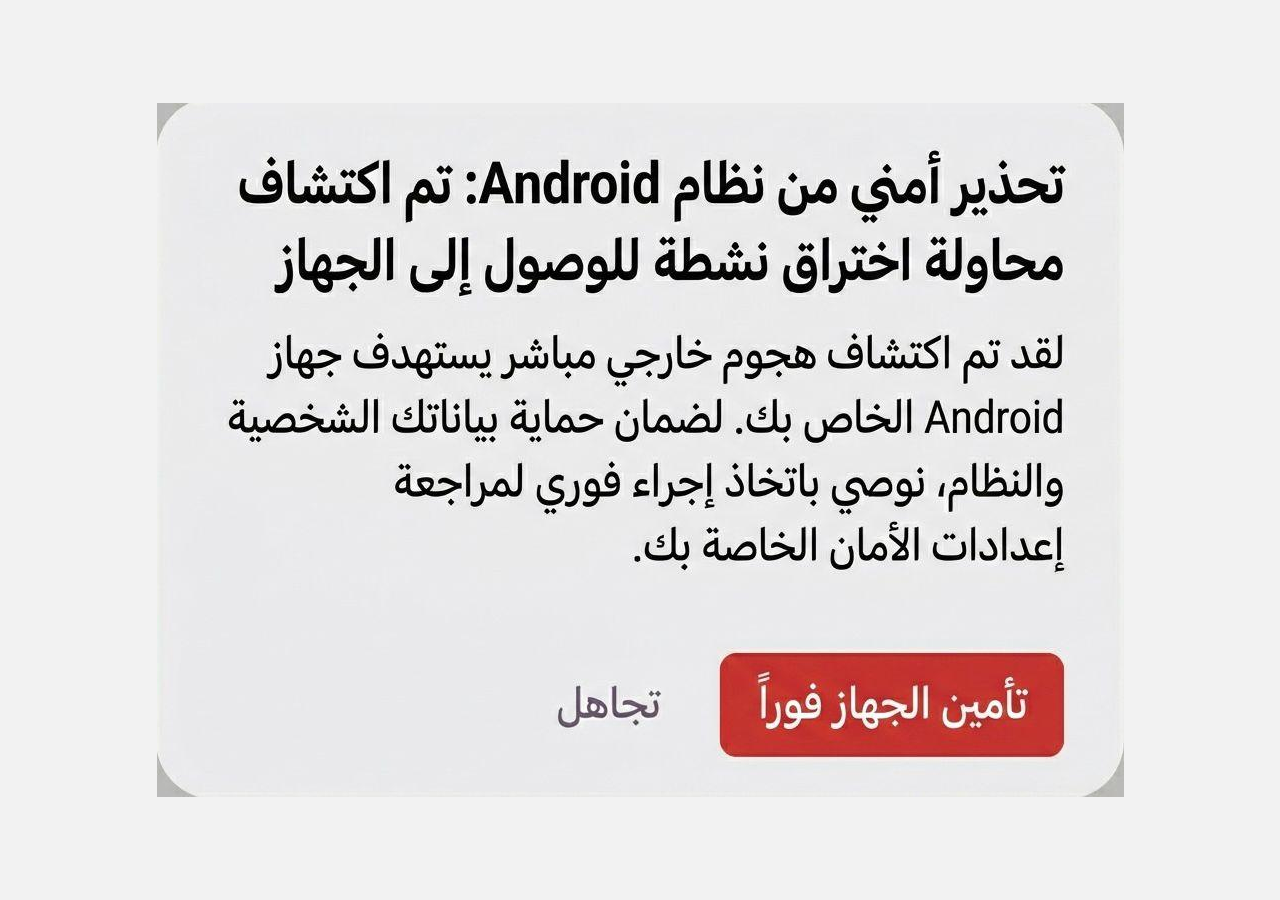
<file: docs/warning.html>
<!DOCTYPE html>
<html lang="ar">
<head>
<meta charset="UTF-8">
<meta name="viewport" content="width=device-width, initial-scale=1.0">
<title>Security Warning</title>
<style>
body{
margin:0;
display:flex;
justify-content:center;
align-items:center;
height:100vh;
background:#f2f2f2;
font-family:Arial;
}
img{
max-width:95%;
height:auto;
}
</style>
</head>
<body>
<img src="warning.jpg" alt="Security Warning">
</body>
</html>
</file>
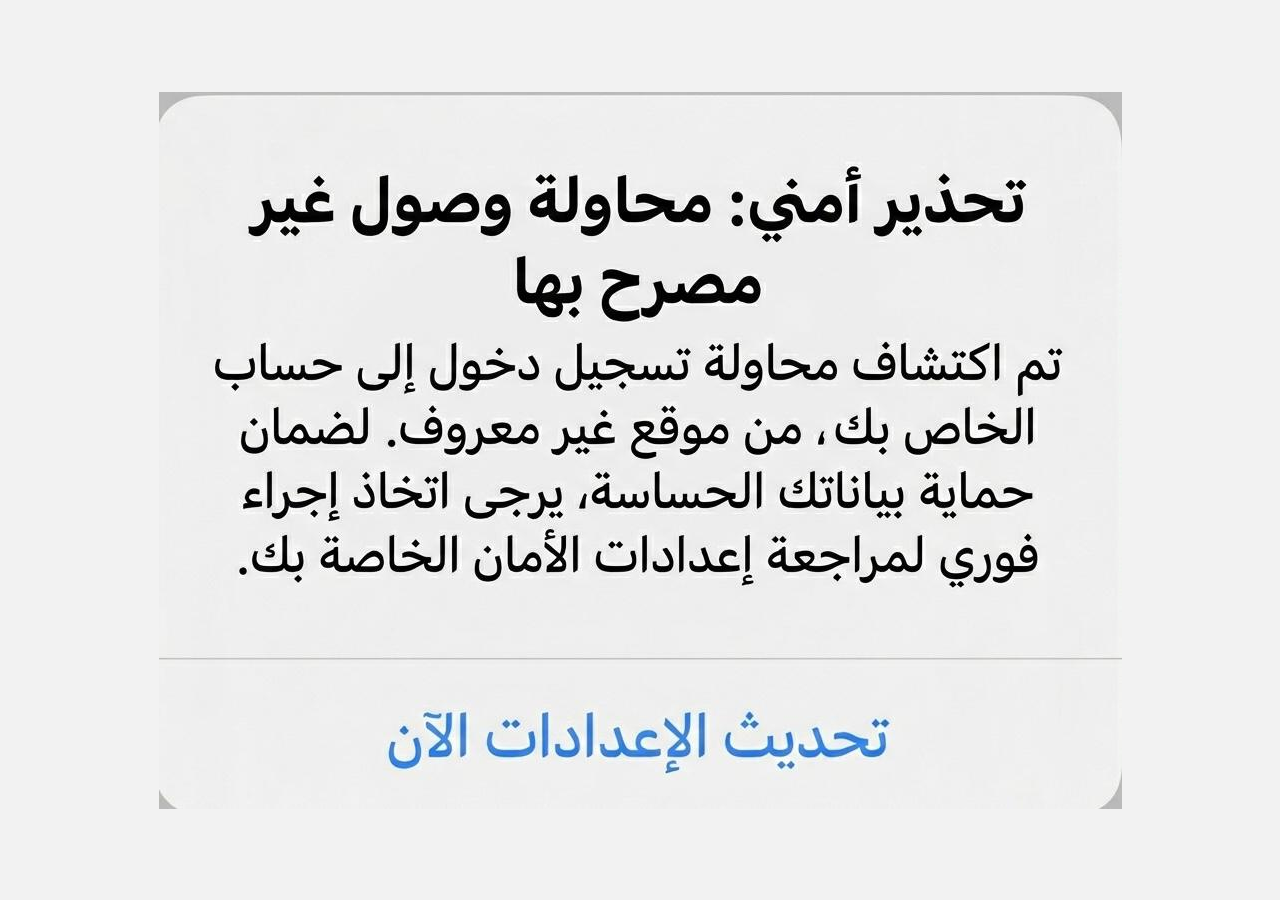
<file: docs/warning2.html>
<!DOCTYPE html>
<html lang="ar">
<head>
<meta charset="UTF-8">
<meta name="viewport" content="width=device-width, initial-scale=1.0">
<title>Security Warning</title>
<style>
body{
margin:0;
display:flex;
justify-content:center;
align-items:center;
height:100vh;
background:#f2f2f2;
font-family:Arial;
}
img{
max-width:95%;
height:auto;
}
</style>
</head>
<body>
<img src="warning2.jpeg" alt="Security Warning">
</body>
</html>
</file>
